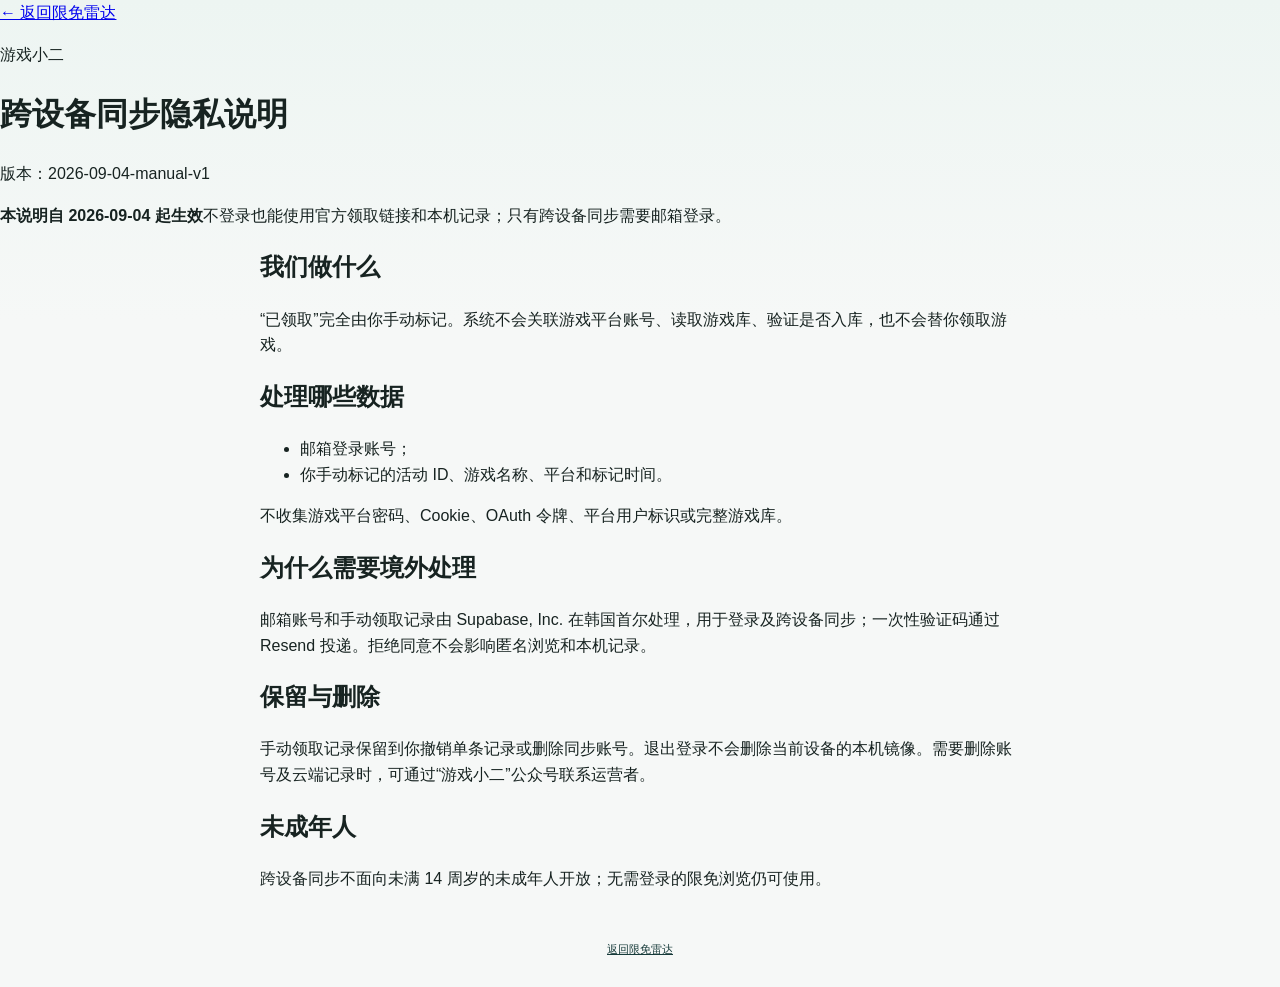
<file: privacy.html>
<!doctype html>
<html lang="zh-CN"><head><meta charset="utf-8"><meta name="viewport" content="width=device-width,initial-scale=1,viewport-fit=cover"><meta name="theme-color" content="#173B3A"><title>跨设备同步隐私说明｜游戏小二</title><link rel="stylesheet" href="./styles.css"></head>
<body><header class="privacy-masthead"><a class="back-link" href="./">← 返回限免雷达</a><p class="eyebrow">游戏小二</p><h1>跨设备同步隐私说明</h1><p class="privacy-meta">版本：2026-09-04-manual-v1</p><p class="draft-notice"><strong>本说明自 2026-09-04 起生效</strong>不登录也能使用官方领取链接和本机记录；只有跨设备同步需要邮箱登录。</p></header>
<main class="privacy-content">
<section><h2>我们做什么</h2><p>“已领取”完全由你手动标记。系统不会关联游戏平台账号、读取游戏库、验证是否入库，也不会替你领取游戏。</p></section>
<section><h2>处理哪些数据</h2><ul><li>邮箱登录账号；</li><li>你手动标记的活动 ID、游戏名称、平台和标记时间。</li></ul><p>不收集游戏平台密码、Cookie、OAuth 令牌、平台用户标识或完整游戏库。</p></section>
<section><h2>为什么需要境外处理</h2><p>邮箱账号和手动领取记录由 Supabase, Inc. 在韩国首尔处理，用于登录及跨设备同步；一次性验证码通过 Resend 投递。拒绝同意不会影响匿名浏览和本机记录。</p></section>
<section><h2>保留与删除</h2><p>手动领取记录保留到你撤销单条记录或删除同步账号。退出登录不会删除当前设备的本机镜像。需要删除账号及云端记录时，可通过“游戏小二”公众号联系运营者。</p></section>
<section><h2>未成年人</h2><p>跨设备同步不面向未满 14 周岁的未成年人开放；无需登录的限免浏览仍可使用。</p></section>
</main><footer class="privacy-footer"><a class="back-link" href="./">返回限免雷达</a></footer></body></html>
</file>
<file: styles.css>
:root {
  color-scheme: light;
  --teal: #173b3a;
  --green: #0b6e69;
  --orange: #f28c28;
  --paper: #f7f4e9;
  --ink: #172321;
  --muted: #6e7774;
  --rule: #dce5e2;
  --soft: #f2f7f5;
  --white: #fff;
  font-family:
    -apple-system, BlinkMacSystemFont, "PingFang SC", "Microsoft YaHei",
    sans-serif;
}
* {
  box-sizing: border-box;
}
html {
  background: #f6f8f7;
}
body {
  margin: 0;
  color: var(--ink);
  line-height: 1.6;
  background: linear-gradient(180deg, #edf5f2 0, #f6f8f7 320px);
}
body.drawer-open {
  overflow: hidden;
}
button,
a,
summary,
select,
input {
  -webkit-tap-highlight-color: transparent;
}
.topbar,
main,
footer {
  width: min(100% - 28px, 760px);
  margin-inline: auto;
}
.topbar {
  display: flex;
  align-items: center;
  justify-content: space-between;
  gap: 16px;
  padding: 18px 0 12px;
}
.brand {
  display: flex;
  align-items: center;
  gap: 10px;
  color: inherit;
  text-decoration: none;
}
.brand-icon {
  display: grid;
  place-items: center;
  width: 42px;
  height: 42px;
  border-radius: 13px;
  background: var(--teal);
  color: #fff8e7;
  font-size: 14px;
  font-weight: 900;
}
.brand small,
.brand strong {
  display: block;
}
.brand small {
  color: var(--orange);
  font-size: 10px;
  font-weight: 800;
  letter-spacing: 0.12em;
}
.brand strong {
  color: var(--teal);
  font-size: 18px;
  line-height: 1.15;
}
.my-claims-button {
  display: flex;
  align-items: center;
  gap: 7px;
  border: 1px solid rgba(23, 59, 58, 0.12);
  border-radius: 999px;
  padding: 8px 9px 8px 13px;
  background: rgba(255, 255, 255, 0.82);
  color: var(--teal);
  font: inherit;
  font-size: 13px;
  font-weight: 800;
  cursor: pointer;
  box-shadow: 0 5px 18px rgba(23, 59, 58, 0.06);
}
.my-claims-button b {
  display: grid;
  place-items: center;
  min-width: 23px;
  height: 23px;
  border-radius: 999px;
  background: var(--paper);
  color: var(--orange);
  font-size: 12px;
}
.hero {
  min-height: 126px;
  display: flex;
  align-items: end;
  padding: 22px 3px 18px;
}
.hero-kicker {
  margin: 0;
  color: var(--orange);
  font-size: 13px;
  font-weight: 900;
  letter-spacing: 0.08em;
}
.hero h1 {
  margin: 2px 0 0;
  color: var(--teal);
  font-size: clamp(30px, 9vw, 46px);
  line-height: 1.12;
  letter-spacing: -0.035em;
}
.hero h1 span {
  color: var(--orange);
}
.deadline {
  margin: 8px 0 0;
  color: var(--muted);
  font-size: 13px;
}
.summary-skeleton {
  width: 100%;
}
.summary-skeleton i {
  display: block;
  height: 16px;
  border-radius: 10px;
  background: linear-gradient(90deg, #e5ece9, #f8faf9, #e5ece9);
  background-size: 200% 100%;
  animation: pulse 1.2s linear infinite;
}
.summary-skeleton i:first-child {
  width: 88px;
  margin-bottom: 12px;
}
.summary-skeleton i:last-child {
  width: min(320px, 80%);
  height: 40px;
}
@keyframes pulse {
  to {
    background-position: -200% 0;
  }
}
.browse-tools {
  position: relative;
  margin-bottom: 16px;
}
.filters {
  display: flex;
  gap: 7px;
  overflow-x: auto;
  padding: 3px 1px 10px;
  scrollbar-width: none;
}
.filters::-webkit-scrollbar {
  display: none;
}
.filter {
  flex: 0 0 auto;
  border: 1px solid var(--rule);
  border-radius: 999px;
  padding: 8px 13px;
  background: rgba(255, 255, 255, 0.78);
  color: var(--teal);
  font: inherit;
  font-size: 12px;
  font-weight: 700;
  cursor: pointer;
}
.filter.is-active {
  border-color: var(--teal);
  background: var(--teal);
  color: #fff;
}
.tool-row {
  display: flex;
  align-items: center;
  justify-content: space-between;
  gap: 12px;
  min-height: 30px;
}
.platform-picker {
  display: flex;
  align-items: center;
  gap: 6px;
  color: var(--muted);
  font-size: 12px;
}
.platform-picker select {
  max-width: 160px;
  border: 0;
  background: transparent;
  color: var(--teal);
  font: inherit;
  font-weight: 800;
}
.type-help {
  margin-left: auto;
  position: relative;
  color: var(--muted);
  font-size: 12px;
}
.type-help summary {
  cursor: pointer;
  list-style: none;
}
.type-help summary::-webkit-details-marker {
  display: none;
}
.type-help[open] div {
  position: absolute;
  z-index: 3;
  right: 0;
  top: 28px;
  width: min(330px, calc(100vw - 28px));
  border: 1px solid var(--rule);
  border-radius: 15px;
  padding: 10px 14px;
  background: #fff;
  box-shadow: 0 14px 36px rgba(23, 59, 58, 0.12);
}
.type-help p {
  margin: 6px 0;
}
.type-help b {
  color: var(--teal);
}
.offer-list {
  display: grid;
  gap: 26px;
}
.offer-section {
  display: grid;
  gap: 10px;
}
.offer-section-heading {
  display: flex;
  align-items: baseline;
  justify-content: space-between;
}
.offer-section-heading h2 {
  margin: 0;
  color: var(--teal);
  font-size: 16px;
}
.offer-section-heading span {
  color: var(--muted);
  font-size: 11px;
}
.offer-cards {
  display: grid;
  gap: 16px;
}
.offer-card {
  overflow: hidden;
  border: 1px solid rgba(23, 59, 58, 0.08);
  border-radius: 22px;
  background: var(--white);
  box-shadow: 0 12px 34px rgba(23, 59, 58, 0.08);
}
.cover {
  position: relative;
  aspect-ratio: 16/8.8;
  overflow: hidden;
  background: linear-gradient(135deg, var(--teal), #286865);
}
.cover-image {
  width: 100%;
  height: 100%;
  display: block;
  object-fit: cover;
}
.cover-fallback {
  position: absolute;
  inset: 0;
  display: grid;
  place-items: center;
  color: rgba(255, 255, 255, 0.78);
  font-size: 18px;
  font-weight: 900;
  letter-spacing: 0.12em;
}
.cover .type {
  position: absolute;
  left: 12px;
  top: 12px;
  border-radius: 999px;
  padding: 5px 9px;
  background: rgba(18, 34, 32, 0.82);
  color: #fff;
  font-size: 11px;
  font-weight: 800;
  backdrop-filter: blur(8px);
}
.offer-content {
  padding: 16px;
}
.offer-meta {
  display: flex;
  gap: 8px;
  color: var(--muted);
  font-size: 11px;
  font-weight: 700;
}
.offer-meta span + span:before {
  content: "·";
  margin-right: 8px;
}
.title {
  margin: 4px 0 8px;
  color: var(--teal);
  font-size: 24px;
  line-height: 1.25;
  overflow-wrap: anywhere;
}
.offer-status {
  display: flex;
  flex-wrap: wrap;
  gap: 7px;
}
.offer-status span {
  border-radius: 8px;
  padding: 3px 7px;
  background: var(--soft);
  color: var(--muted);
  font-size: 11px;
}
.time-row {
  display: flex;
  align-items: baseline;
  justify-content: space-between;
  gap: 10px;
  margin-top: 14px;
  border-top: 1px solid var(--rule);
  padding-top: 12px;
}
.ends-at {
  color: var(--muted);
  font-size: 12px;
}
.countdown {
  color: var(--orange);
  font-size: 13px;
}
.offer-buttons {
  display: grid;
  gap: 5px;
  margin-top: 12px;
}
.claim-link {
  display: grid;
  place-items: center;
  min-height: 45px;
  border-radius: 13px;
  font: inherit;
  font-size: 13px;
  font-weight: 900;
  text-align: center;
  cursor: pointer;
  background: var(--orange);
  color: #32200c;
  text-decoration: none;
}
.claim-record-button {
  width: 100%;
  display: flex;
  align-items: center;
  justify-content: center;
  gap: 8px;
  min-height: 44px;
  border: 0;
  border-radius: 11px;
  padding: 0 14px;
  background: #f1f5f3;
  color: #63716d;
  font: inherit;
  font-size: 13px;
  font-weight: 800;
  cursor: pointer;
  transition: background-color 180ms ease, color 180ms ease, opacity 180ms ease;
}
.claim-state-icon {
  position: relative;
  width: 18px;
  height: 18px;
  flex: 0 0 18px;
  border: 1.5px solid #aab9b5;
  border-radius: 50%;
  background: transparent;
  transition: border-color 180ms ease, background-color 180ms ease, transform 180ms ease;
}
.claim-record-button.is-claimed {
  background: #e4f2ee;
  color: var(--green);
}
.claim-record-button.is-claimed .claim-state-icon {
  border-color: var(--green);
  background: var(--green);
  transform: scale(1.04);
}
.claim-record-button.is-claimed .claim-state-icon:after {
  content: "";
  position: absolute;
  left: 5px;
  top: 2px;
  width: 5px;
  height: 9px;
  border: solid #fff;
  border-width: 0 2px 2px 0;
  transform: rotate(45deg);
}
.claim-record-button:disabled {
  opacity: 0.5;
}
.claim-record-button:not(:disabled):hover {
  background: #e8efec;
}
.empty-state {
  margin-top: 12px;
  border: 1px dashed #cbd8d4;
  border-radius: 22px;
  padding: 48px 20px;
  text-align: center;
  background: rgba(255, 255, 255, 0.55);
}
.empty-state > span {
  color: var(--orange);
  font-size: 38px;
}
.empty-state h2 {
  margin: 4px 0;
  color: var(--teal);
  font-size: 21px;
}
.empty-state p {
  margin: 6px 0;
  color: var(--muted);
  font-size: 13px;
}
.retry-button {
  margin-top: 14px;
  border: 0;
  border-radius: 12px;
  padding: 10px 18px;
  background: var(--teal);
  color: #fff;
  font: inherit;
  font-size: 13px;
  font-weight: 800;
  cursor: pointer;
}
footer {
  padding: 34px 0 28px;
  color: var(--muted);
  font-size: 11px;
  text-align: center;
}
footer p {
  margin: 4px 0;
}
footer i {
  margin: 0 8px;
  font-style: normal;
}
footer a {
  color: var(--teal);
}
.drawer-overlay {
  position: fixed;
  z-index: 20;
  inset: 0;
  background: rgba(11, 26, 24, 0.42);
  backdrop-filter: blur(3px);
}
.claims-drawer {
  position: absolute;
  right: 0;
  top: 0;
  width: min(430px, 100%);
  height: 100%;
  overflow-y: auto;
  background: #f7f9f8;
  box-shadow: -16px 0 50px rgba(8, 29, 27, 0.18);
  outline: none;
  animation: slide-in 0.2s ease-out;
}
.drawer-header {
  position: sticky;
  z-index: 2;
  top: 0;
  display: flex;
  align-items: center;
  justify-content: space-between;
  padding: 20px 18px 14px;
  background: rgba(247, 249, 248, 0.94);
  backdrop-filter: blur(12px);
  border-bottom: 1px solid var(--rule);
}
.drawer-header small {
  color: var(--orange);
  font-size: 10px;
  font-weight: 900;
  letter-spacing: 0.1em;
}
.drawer-header h2 {
  margin: 0;
  color: var(--teal);
  font-size: 27px;
}
.close-drawer {
  display: grid;
  place-items: center;
  width: 38px;
  height: 38px;
  border: 0;
  border-radius: 50%;
  background: #fff;
  color: var(--teal);
  font: inherit;
  font-size: 26px;
  line-height: 1;
  cursor: pointer;
}
.claimed-history {
  padding: 18px;
}
.claimed-heading {
  display: flex;
  align-items: baseline;
  justify-content: space-between;
  gap: 12px;
}
.claimed-heading p {
  margin: 0;
  color: var(--teal);
  font-weight: 800;
}
.claimed-heading strong {
  color: var(--orange);
  font-size: 25px;
}
.claimed-heading span {
  color: var(--muted);
  font-size: 11px;
}
.claimed-list {
  display: grid;
  margin-top: 12px;
}
.claimed-record {
  display: flex;
  align-items: center;
  justify-content: space-between;
  gap: 14px;
  border-top: 1px solid var(--rule);
  padding: 12px 0;
}
.claimed-record-title {
  display: block;
  color: var(--teal);
  font-size: 14px;
}
.claimed-record-meta {
  display: block;
  color: var(--muted);
  font-size: 10px;
}
.claimed-record-remove {
  border: 0;
  background: transparent;
  color: #9a463f;
  font: inherit;
  font-size: 12px;
  font-weight: 800;
  cursor: pointer;
}
.claimed-empty {
  margin: 14px 0;
  border-radius: 14px;
  padding: 18px;
  background: #fff;
  color: var(--muted);
  font-size: 12px;
  text-align: center;
}
.sync-disclosure {
  margin: 0 18px 24px;
  border: 1px solid var(--rule);
  border-radius: 16px;
  background: #fff;
  overflow: hidden;
}
.sync-disclosure > summary {
  display: flex;
  align-items: center;
  justify-content: space-between;
  padding: 14px;
  cursor: pointer;
  list-style: none;
}
.sync-disclosure > summary::-webkit-details-marker {
  display: none;
}
.sync-disclosure > summary b,
.sync-disclosure > summary small {
  display: block;
}
.sync-disclosure > summary b {
  color: var(--teal);
  font-size: 14px;
}
.sync-disclosure > summary small {
  color: var(--muted);
  font-size: 10px;
}
.sync-disclosure > summary > span:last-child {
  color: var(--orange);
  font-size: 24px;
  transition: transform 0.2s;
}
.sync-disclosure[open] > summary > span:last-child {
  transform: rotate(90deg);
}
.sync-content {
  border-top: 1px solid var(--rule);
  padding: 14px;
}
.sync-content > p {
  margin: 0 0 12px;
  color: var(--muted);
  font-size: 12px;
}
.claim-login > label:first-child {
  color: var(--teal);
  font-size: 11px;
  font-weight: 800;
}
.claim-form-row {
  display: grid;
  grid-template-columns: minmax(0, 1fr) auto;
  gap: 8px;
  margin-top: 7px;
}
.claim-form-row input {
  min-width: 0;
  width: 100%;
  border: 1px solid var(--rule);
  border-radius: 11px;
  padding: 10px;
  background: #fff;
  color: var(--ink);
  font: inherit;
  font-size: 13px;
}
.claim-form-row button {
  border: 0;
  border-radius: 11px;
  padding: 9px 11px;
  background: var(--teal);
  color: #fff;
  font: inherit;
  font-size: 11px;
  font-weight: 800;
  cursor: pointer;
}
.claim-consent {
  display: grid;
  grid-template-columns: 17px minmax(0, 1fr);
  gap: 8px;
  align-items: start;
  margin-top: 10px;
  color: var(--muted);
  font-size: 10px;
}
.claim-consent input {
  width: 17px;
  height: 17px;
  margin: 0;
  accent-color: var(--green);
}
.claim-consent a {
  color: var(--teal);
  font-weight: 800;
}
.claim-account-panel {
  display: flex;
  align-items: center;
  justify-content: space-between;
  gap: 12px;
  border-radius: 12px;
  padding: 10px;
  background: var(--soft);
}
.claim-account-panel span,
.claim-account-panel strong {
  display: block;
}
.claim-account-panel span {
  color: var(--muted);
  font-size: 9px;
}
.claim-account-panel strong {
  max-width: 210px;
  color: var(--teal);
  font-size: 11px;
  overflow-wrap: anywhere;
}
.claim-account-panel button {
  border: 0;
  background: transparent;
  color: var(--green);
  font: inherit;
  font-size: 10px;
  font-weight: 800;
  cursor: pointer;
}
.claim-account-panel button.danger {
  color: #9a463f;
}
.claim-message {
  min-height: 1.5em;
  margin: 9px 0 0;
  color: var(--muted);
  font-size: 10px;
}
.claim-message[data-tone="success"] {
  color: var(--green);
}
.claim-message[data-tone="error"] {
  color: #9a463f;
}
@keyframes slide-in {
  from {
    transform: translateX(24px);
    opacity: 0.7;
  }
}
button:focus-visible,
a:focus-visible,
summary:focus-visible,
select:focus-visible,
input:focus-visible {
  outline: 3px solid rgba(242, 140, 40, 0.45);
  outline-offset: 2px;
}
@media (max-width: 560px) {
  .claims-drawer {
    top: auto;
    bottom: 0;
    width: 100%;
    height: min(82vh, 720px);
    border-radius: 22px 22px 0 0;
    animation: sheet-in 0.22s ease-out;
  }
  .drawer-header {
    padding-top: 15px;
  }
  .drawer-header:before {
    content: "";
    position: absolute;
    left: 50%;
    top: 7px;
    width: 36px;
    height: 4px;
    border-radius: 9px;
    background: #d1dbd8;
    transform: translateX(-50%);
  }
  @keyframes sheet-in {
    from {
      transform: translateY(28px);
      opacity: 0.7;
    }
  }
}
@media (min-width: 680px) {
  .offer-cards {
    grid-template-columns: repeat(2, minmax(0, 1fr));
  }
  .title {
    font-size: 21px;
  }
  .claim-link {
    min-height: 42px;
  }
}
@media (max-width: 350px) {
  .topbar,
  main,
  footer {
    width: min(100% - 20px, 760px);
  }
  .my-claims-button span {
    display: none;
  }
  .hero h1 {
    font-size: 29px;
  }
  .offer-content {
    padding: 14px;
  }
  .title {
    font-size: 21px;
  }
  .claim-form-row {
    grid-template-columns: 1fr;
  }
  .type-help[open] div {
    width: calc(100vw - 20px);
  }
}
@media (prefers-reduced-motion: reduce) {
  * {
    scroll-behavior: auto !important;
    animation: none !important;
    transition: none !important;
  }
}
</file>
